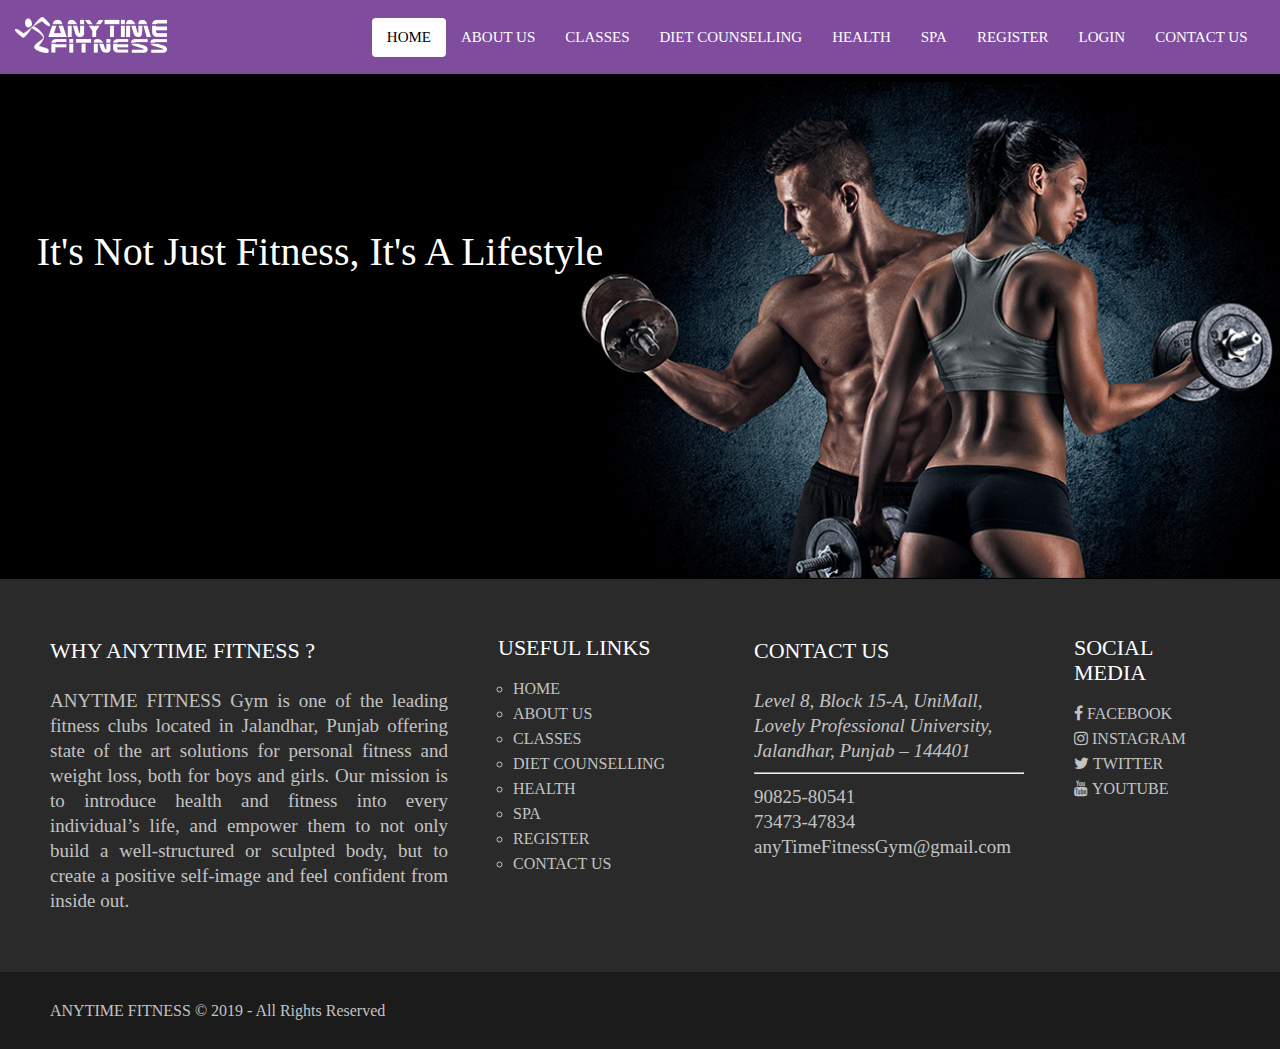
<file: index.html>
﻿<!DOCTYPE html>
<html>
<head>
	<title>AnyTime Fitness</title>
	<meta name="viewport" content="width=device-width, initial-scale=1">
	<link href="stylesheet/homepageCSS.css" rel="stylesheet">
	<link href="stylesheet/headerCSS.css" rel="stylesheet">
	<link href="stylesheet/footerCSS.css" rel="stylesheet">
	<link rel="stylesheet" href="https://cdnjs.cloudflare.com/ajax/libs/font-awesome/4.7.0/css/font-awesome.min.css">
</head>
<body>
	
	<div class="header">
		<div class="logo">
			<a href="index.html">
				<img src="images/logo.png" alt="Anytime Fitness home" title="Anytime Fitness" width="152px" >
			</a>
		</div>
	
		<div class="navigation-menu">
			<a href="index.html" class="active">Home</a>
			<a href="aboutUs.html">About Us</a>
			<a href="classes.html">Classes</a>
			<a href="dietCounselling.html">Diet Counselling</a>
			<a href="healthAndFitness.html">Health</a>
			<a href="spa.html">SPA</a>
			<a href="register.html">Register</a>
                        <a href="login.html">login</a>
			<a href="contactUs.html">Contact Us</a>
		</div>
	</div>
	
	<div class="main">
		<div class="imageContainer" >
			<img src="images/background1.jpg" alt="Background 1" title="Background 1">
			<div class="center">It's Not Just Fitness, It's A Lifestyle</div>
		</div>

		<div class="ourServices">
		
		</div>
		
		<div class="review">
		
		</div>
	</div>
	
	<div class="footer">
		<div class="upper">
			<div class="column whyUs">
				<p>
					<div class="footerHeader">WHY ANYTIME FITNESS ?</div><br>
					ANYTIME FITNESS Gym is one of the leading fitness clubs located in Jalandhar, Punjab offering state of the art solutions for personal 
					fitness and weight loss, both for boys and girls. Our mission is to introduce health and fitness into every individual’s life, and empower 
					them to not only build a well-structured or sculpted body, but to create a positive self-image and feel confident from inside out.
				</p>
			</div>
		
			<div class="column usefulLinks">
				<p>
					<div class="footerHeader">Useful Links</div>
					<ul>
						<li><a href="index.html" class="active">Home</a></li>
						<li><a href="aboutUs.html">About Us</a></li>
						<li><a href="classes.html">Classes</a></li>
						<li><a href="dietCounselling.html">Diet Counselling</a></li>
						<li><a href="healthAndFitness.html">Health</a></li>
						<li><a href="spa.html">SPA</a></li>
						<li><a href="register.html">Register</a></li>
						<li><a href="contactUs.html">Contact Us</a></li>
					</ul>
				</p>
			</div>
		
			<div class="column contact">
				<p>
					<div class="footerHeader">CONTACT US</div><br>
					<address>Level 8, Block 15-A, UniMall,<br>
					Lovely Professional University,<br>
					Jalandhar, Punjab – 144401</address>
					<hr>
					90825-80541<br>
					73473-47834<br>
					anyTimeFitnessGym@gmail.com<br>
				</p>
			</div>
			
			<div class="column socialMedia">
				<p>
					<div class="footerHeader">Social Media</div>
					<ul>
						<li><a href="https://www.facebook.com" class="fa fa-facebook">&nbsp;Facebook  </a></li>
						<li><a href="https://www.instagram.com" class="fa fa-instagram">    Instagram</a></li>
						<li><a href="https://www.twitter.com" class="fa fa-twitter">    Twitter</a></li>
						<li><a href="https://www.youtube.com" class="fa fa-youtube">    Youtube</a></li>
					</ul>
				</p>
			</div>
		</div>
		
		<div class="lower">
			<div class="copyright">
				<p>ANYTIME FITNESS © 2019 - All Rights Reserved</p>
			</div>
		</div>
	</div>
	
</body>
</html>
</file>
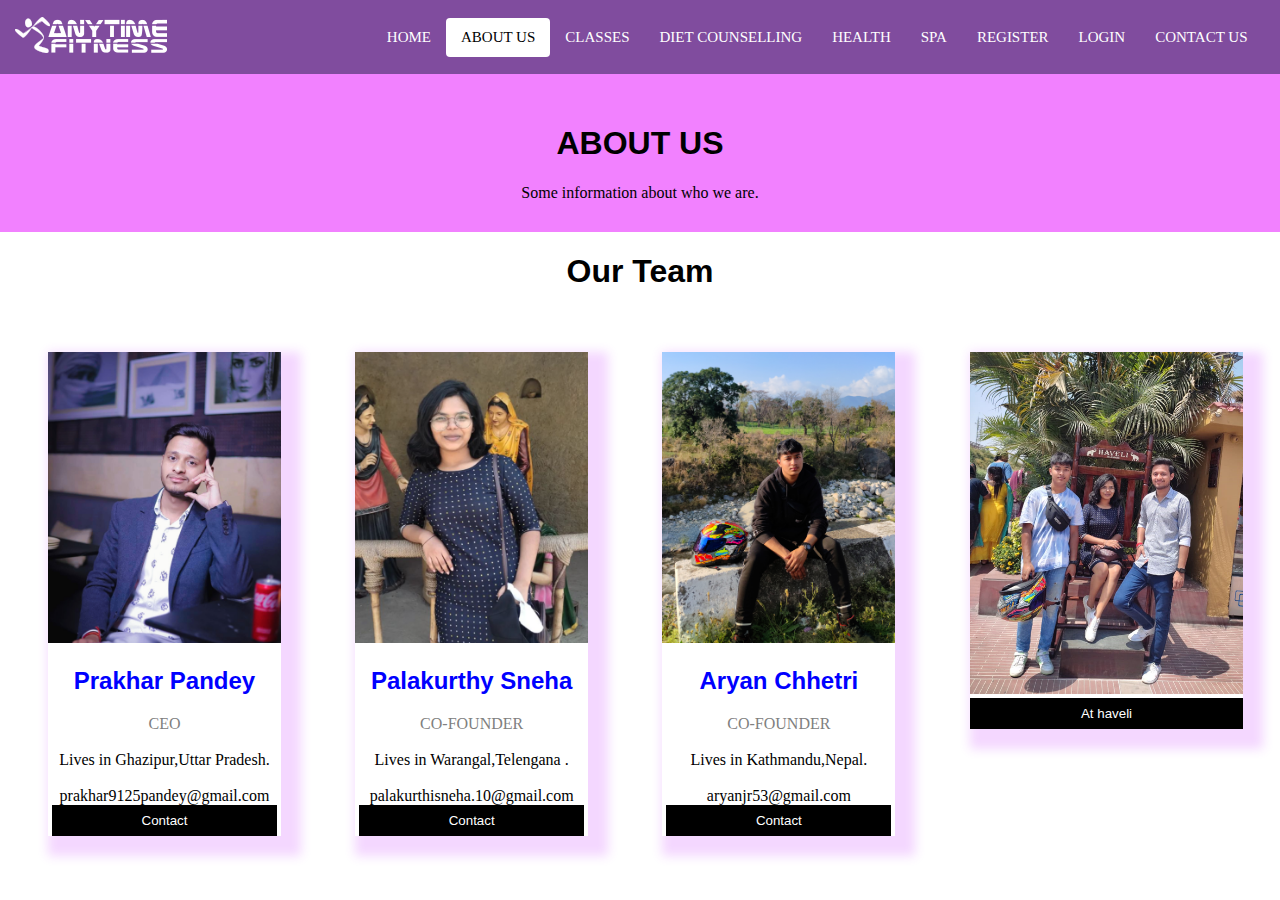
<file: aboutUs.html>
﻿<!DOCTYPE html>
<html>
<head>
 
<title>AnyTime Fitness</title>
<meta name="viewport" content="width=device-width, initial-scale=1">
  <link href="stylesheet/classesCSS.css" rel="stylesheet">
  <link href="stylesheet/headerCSS.css" rel="stylesheet">
  <link href="stylesheet/footerCSS.css" rel="stylesheet">
  <link href="stylesheet/class.css" rel="stylesheet">
  <link rel="stylesheet" href="https://cdnjs.cloudflare.com/ajax/libs/font-awesome/4.7.0/css/font-awesome.min.css">
  </head>
  <body>
    
    <div class="header">
      <div class="logo">
        <a href="index.html">
          <img src="images/logo.png" alt="Anytime Fitness home" title="Anytime Fitness" width="152px" >
        </a>
      </div>
    
      <div class="navigation-menu">
        <a href="index.html">Home</a>
        <a href="aboutUs.html" class="active">About Us</a>
        <a href="classes.html">Classes</a>
        <a href="dietCounselling.html">Diet Counselling</a>
        <a href="healthAndFitness.html">Health</a>
        <a href="spa.html">SPA</a>
        <a href="register.html">Register</a>
                           <a href="login.html">login</a>
  
        <a href="contactUs.html">Contact Us</a>
      </div>
    </div>
<style>
body {
  font-family: Arial, Helvetica, sans-serif;
  margin: 0;
}

html {
  box-sizing: border-box;
}

*, *:before, *:after {
  box-sizing: inherit;
}

.column {
  float: left;
  width: 24%;
  margin-bottom: 16px;
  margin-right: 0px;
  padding: 0 8px;
}

.column1 {
  float: left;
  width: 28%;
  margin-bottom: 16px;
  padding: 0 8px;

}
.card {
  width: 80%;
  box-shadow: 10px 10px 10px 10px rgba(198, 53, 255, 0.2);
  margin: 40px;
  text-align: center;
}

.about-section {
  padding: 30px;
  text-align: center;
  background-color: #f281ff;
  color: rgb(0, 0, 0);
  font-family:-apple-system, BlinkMacSystemFont, 'Segoe UI', Roboto, Oxygen, Ubuntu, Cantarell, 'Open Sans', 'Helvetica Neue', sans-serif;
  animation-name: gg;
  animation-duration: 5s;
  animation-iteration-count: infinite;
}

@keyframes gg {
  from{background-color:rgb(195, 98, 241);}
  to {background-color: rgb(186, 246, 65);}
}

.container {

  padding: 0 4px;

}

.container::after, .row::after {
  content: "";
  clear: both;
  display: table;
}

.title {
  color: grey;
}

.button {
  border: none;
  outline: 0;
  display: inline-block;
  padding: 8px;
  color: white;
  background-color: #000;
  text-align: center;
  cursor: pointer;
  width: 100%;
}

.button:hover {
  background-color: #555;
}

@media screen and (max-width: 650px) {
  .column {
    width: 100%;
    display: block;
  }
}

.content {
  position: absolute;
  bottom: 0;
  background: rgb(0, 0, 0); 
  background: rgba(0, 0, 0, 0.5);
  color: #f1f1f1;
  width: 25.6%;
  padding: 0 8px;

}
</style>
</head>
<body>

<div class="about-section">
  <h1>ABOUT US</h1>
  <p>Some information about who we are.</p>

  
</div>

<h1 style="text-align:center">Our Team</h1>

<div class="row">
  <div class="column">
    <div class="card">
      <img src="images\prakhar.png" alt="Prakhar" style="width: 100%">
      <div class="container">
        <h2>Prakhar Pandey</h2>
        <p class="title">CEO</p><br><br>
        <p>Lives in Ghazipur,Uttar Pradesh.</p><br><br>
        <p>prakhar9125pandey@gmail.com</p>
        <p><button class="button">Contact</button></p>
      </div>
    </div>
  </div>

  <div class="column">
    <div class="card">
      <img src="images\sneha.png" alt="Sneha" style="width: 100%">
      <div class="container">
        <h2>Palakurthy Sneha</h2>
        <p class="title">CO-FOUNDER</p><br><br>
        <p>Lives in Warangal,Telengana .</p><br><br>
        <p>palakurthisneha.10@gmail.com</p>
        <p><button class="button">Contact</button></p>
      </div>
    </div>
  </div>
  
  <div class="column">
    <div class="card">
      <img src="images\aryan.png" alt="Aryan" style="width:100%">
      <div class="container">
        <h2>Aryan Chhetri</h2>
        <p class="title">CO-FOUNDER</p><br><br>
        <p>Lives in Kathmandu,Nepal.</p><br><br>
        <p>aryanjr53@gmail.com</p>
        <p><button class="button">Contact</button></p>
      </div>
    </div>
  </div>


<div class="column1">
  <div class="card">
    <img src="images\gg.png" alt="haveli" style="width:100%">
    <p><button class="button">At haveli</button></p>
    </div>
    
  </div>
</div>
</div>
</div>

</body>
</html>
</file>
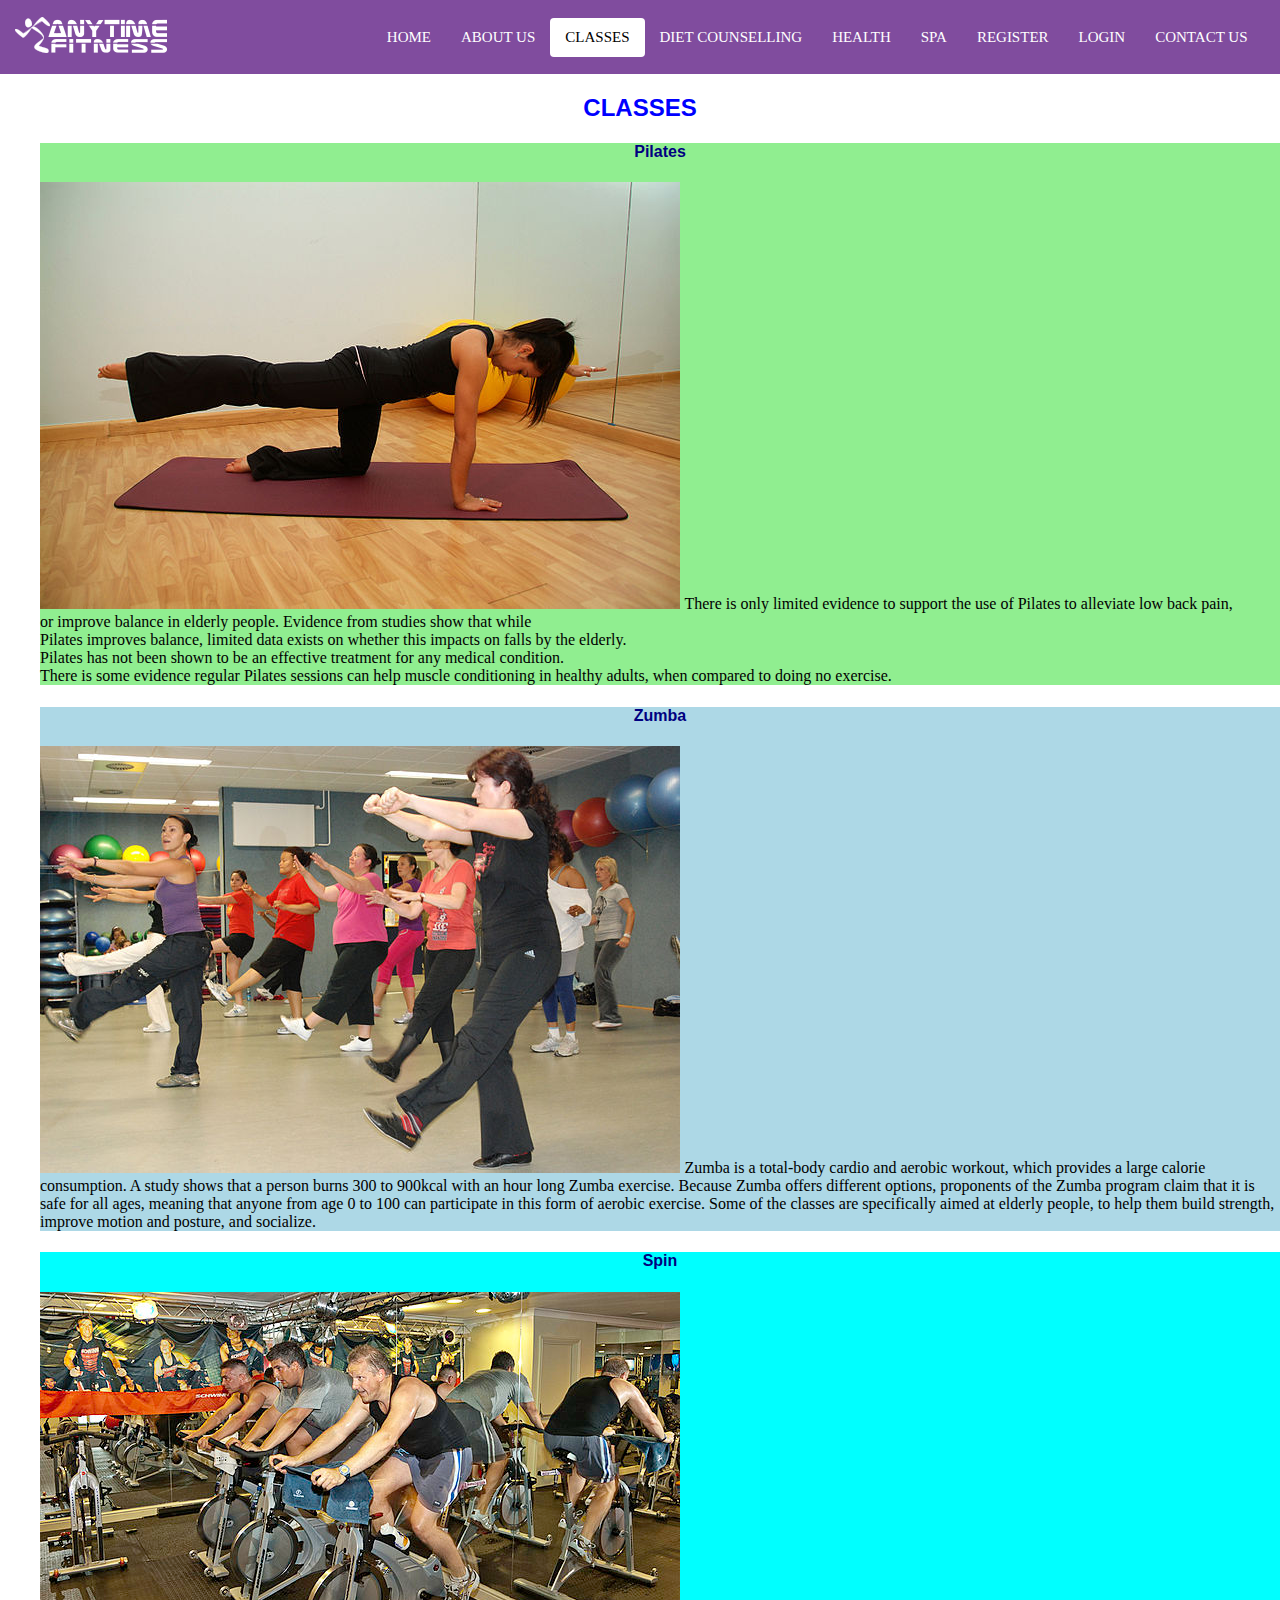
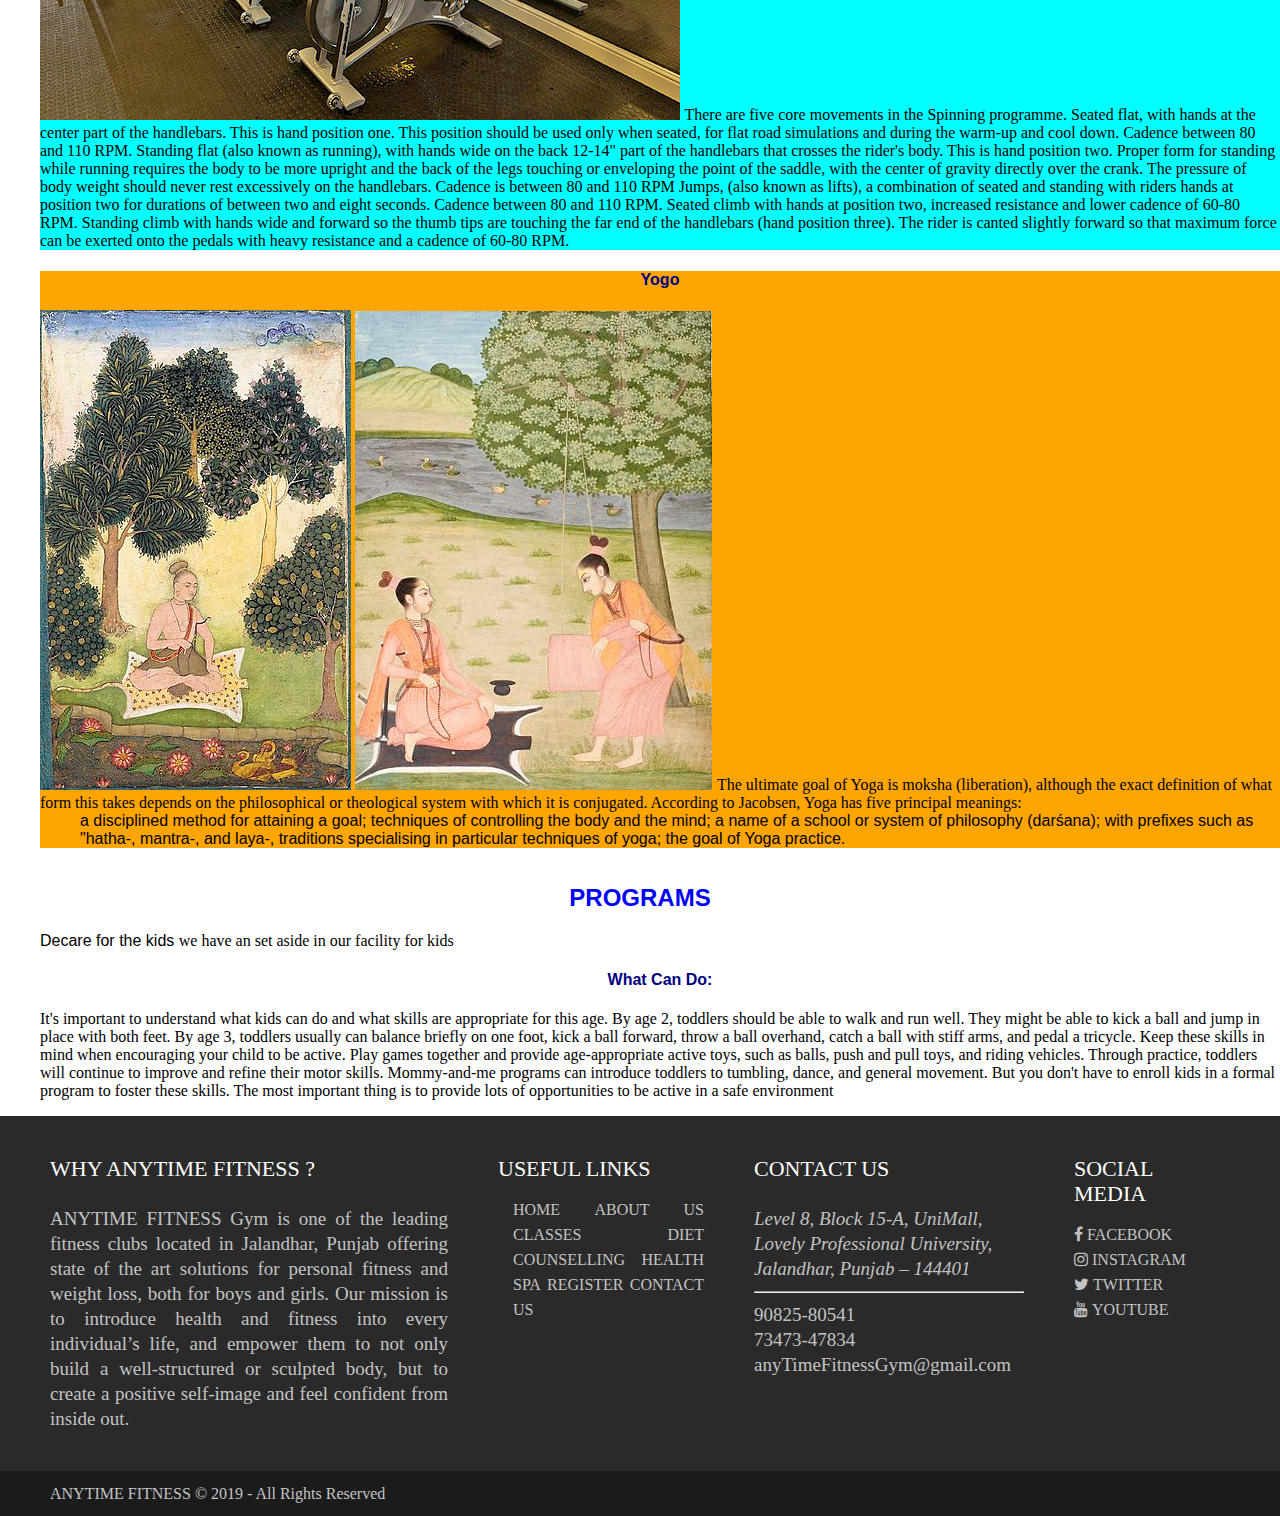
<file: classes.html>
﻿<!DOCTYPE html>
<html>
<head>
	<title>AnyTime Fitness</title>
	<meta name="viewport" content="width=device-width, initial-scale=1">
	<link href="stylesheet/classesCSS.css" rel="stylesheet">
	<link href="stylesheet/headerCSS.css" rel="stylesheet">
	<link href="stylesheet/footerCSS.css" rel="stylesheet">
<link href="stylesheet/class.css" rel="stylesheet">
	<link rel="stylesheet" href="https://cdnjs.cloudflare.com/ajax/libs/font-awesome/4.7.0/css/font-awesome.min.css">
</head>
<body>
	
	<div class="header">
		<div class="logo">
			<a href="index.html">
				<img src="images/logo.png" alt="Anytime Fitness home" title="Anytime Fitness" width="152px" >
			</a>
		</div>
	
		<div class="navigation-menu">
			<a href="index.html">Home</a>
			<a href="aboutUs.html">About Us</a>
			<a href="classes.html" class="active" >Classes</a>
			<a href="dietCounselling.html">Diet Counselling</a>
			<a href="healthAndFitness.html">Health</a>
			<a href="spa.html">SPA</a>
			<a href="register.html">Register</a>
                         <a href="login.html">login</a>

			<a href="contactUs.html">Contact Us</a>
		</div>
	</div>
	
	<div class="main">
	<article class="box">
<h2>CLASSES</h2>
<p></p>
<ul>
<div class="pilates">
<h4><li>Pilates</li></h4>
<img src="images/pilates.jpg">
<p>
There is only limited evidence to support the use of Pilates to alleviate low back pain,<br/>
or improve balance in elderly people. Evidence from studies show that while <br/>
Pilates improves balance, limited data exists on whether this impacts on falls by the elderly.<br/>
Pilates has not been shown to be an effective treatment for any medical condition.<br/>
There is some evidence regular Pilates sessions can help muscle conditioning in healthy adults, when compared to doing no exercise.<br/>
</p>
</div>
<div class="zumba">
<h4><li>Zumba</li></h4>
<img src="images/zumba.jpg">
<p>
Zumba is a total-body cardio and aerobic workout, which provides a large calorie consumption.
A study shows that a person burns 300 to 900kcal with an hour long Zumba exercise.
Because Zumba offers different options, proponents of the Zumba program claim that it is safe for all ages,
meaning that anyone from age 0 to 100 can participate in this form of aerobic exercise.
Some of the classes are specifically aimed at elderly people, to help them build strength, improve motion and posture, and socialize.
</p>
</div>
<div class="spin">
<h4><li>Spin</li></h4>
<img src="images/spin.jpg">
<p>
There are five core movements in the Spinning programme.

Seated flat, with hands at the center part of the handlebars. This is hand position one. This position should be used only when seated,
for flat road simulations and during the warm-up and cool down. Cadence between 80 and 110 RPM.
Standing flat (also known as running), with hands wide on the back 12-14" part of the handlebars that crosses the rider's body.
This is hand position two. Proper form for standing while running requires the body to be more upright and the back of the legs touching or enveloping the point of the saddle,
with the center of gravity directly over the crank. The pressure of body weight should never rest excessively on the handlebars. Cadence is between 80 and 110 RPM
Jumps, (also known as lifts), a combination of seated and standing with riders hands at position two for durations of between two and eight seconds. Cadence between 80 and 110 RPM.
Seated climb with hands at position two, increased resistance and lower cadence of 60-80 RPM.
Standing climb with hands wide and forward so the thumb tips are touching the far end of the handlebars (hand position three). 
The rider is canted slightly forward so that maximum force can be exerted onto the pedals with heavy resistance and a cadence of 60-80 RPM.
</p>
</div>
<div class="yoga">
<h4><li>Yogo</li></h4>
<img src="images/yoga.jpg">
<img src="images/yogi.jpg">
<p>
The ultimate goal of Yoga is moksha (liberation), although the exact definition of what form this takes depends on the philosophical 
or theological system with which it is conjugated.
According to Jacobsen, Yoga has five principal meanings:
</p>
<ul>
<li>a disciplined method for attaining a goal;
<li>techniques of controlling the body and the mind;
<li>a name of a school or system of philosophy (darśana);
<li>with prefixes such as "hatha-, mantra-, and laya-, traditions specialising in particular techniques of yoga;
<li>the goal of Yoga practice.
</p>
</ul>
</ul>
</article>
</div>
<div class="kid">
<article class="box">
<h2>PROGRAMS</h2>
<p>
<ul>
<li>Decare for the kids</li>
<p>we have an set aside in our facility for kids</p>
</p>

<h4>
What Can Do:
</h4>
<p>
It's important to understand what kids can do and what skills are appropriate for this age. By age 2, 
toddlers should be able to walk and run well. They might be able to kick a ball and jump in place with both feet. 
By age 3, toddlers usually can balance briefly on one foot, kick a ball forward, throw a ball overhand, catch a ball with stiff arms, and pedal a tricycle.

Keep these skills in mind when encouraging your child to be active. 
Play games together and provide age-appropriate active toys, such as balls, push and pull toys, 
and riding vehicles. Through practice, toddlers will continue to improve and refine their motor skills.

Mommy-and-me programs can introduce toddlers to tumbling, dance, and general movement. 
But you don't have to enroll kids in a formal program to foster these skills. 
The most important thing is to provide lots of opportunities to be active in a safe environment
</ul>
</p>
</article>

</div>
</div>

	
	<div class="footer">
		<div class="upper">
			<div class="column whyUs">
				<p>
					<div class="footerHeader">WHY ANYTIME FITNESS ?</div><br>
					ANYTIME FITNESS Gym is one of the leading fitness clubs located in Jalandhar, Punjab offering state of the art solutions for personal 
					fitness and weight loss, both for boys and girls. Our mission is to introduce health and fitness into every individual’s life, and empower 
					them to not only build a well-structured or sculpted body, but to create a positive self-image and feel confident from inside out.
				</p>
			</div>
		
			<div class="column usefulLinks">
				<p>
					<div class="footerHeader">Useful Links</div>
					<ul>
						<li><a href="index.html" class="active">Home</a></li>
						<li><a href="aboutUs.html">About Us</a></li>
						<li><a href="classes.html">Classes</a></li>
						<li><a href="dietCounselling.html">Diet Counselling</a></li>
						<li><a href="healthAndFitness.html">Health</a></li>
						<li><a href="spa.html">SPA</a></li>
						<li><a href="register.html">Register</a></li>
						<li><a href="contactUs.html">Contact Us</a></li>
					</ul>
				</p>
			</div>
		
			<div class="column contact">
				<p>
					<div class="footerHeader">CONTACT US</div><br>
					<address>Level 8, Block 15-A, UniMall,<br>
					Lovely Professional University,<br>
					Jalandhar, Punjab – 144401</address>
					<hr>
					90825-80541<br>
					73473-47834<br>
					anyTimeFitnessGym@gmail.com<br>
				</p>
			</div>
			
			<div class="column socialMedia">
				<p>
					<div class="footerHeader">Social Media</div>
					<ul>
						<li><a href="https://www.facebook.com" class="fa fa-facebook">&nbsp;Facebook  </a></li>
						<li><a href="https://www.instagram.com" class="fa fa-instagram">    Instagram</a></li>
						<li><a href="https://www.twitter.com" class="fa fa-twitter">    Twitter</a></li>
						<li><a href="https://www.youtube.com" class="fa fa-youtube">    Youtube</a></li>
					</ul>
				</p>
			</div>
		</div>
		
		<div class="lower">
			<div class="copyright">
				<p>ANYTIME FITNESS © 2019 - All Rights Reserved</p>
			</div>
		</div>
	</div>
	
</body>
</html>
</file>
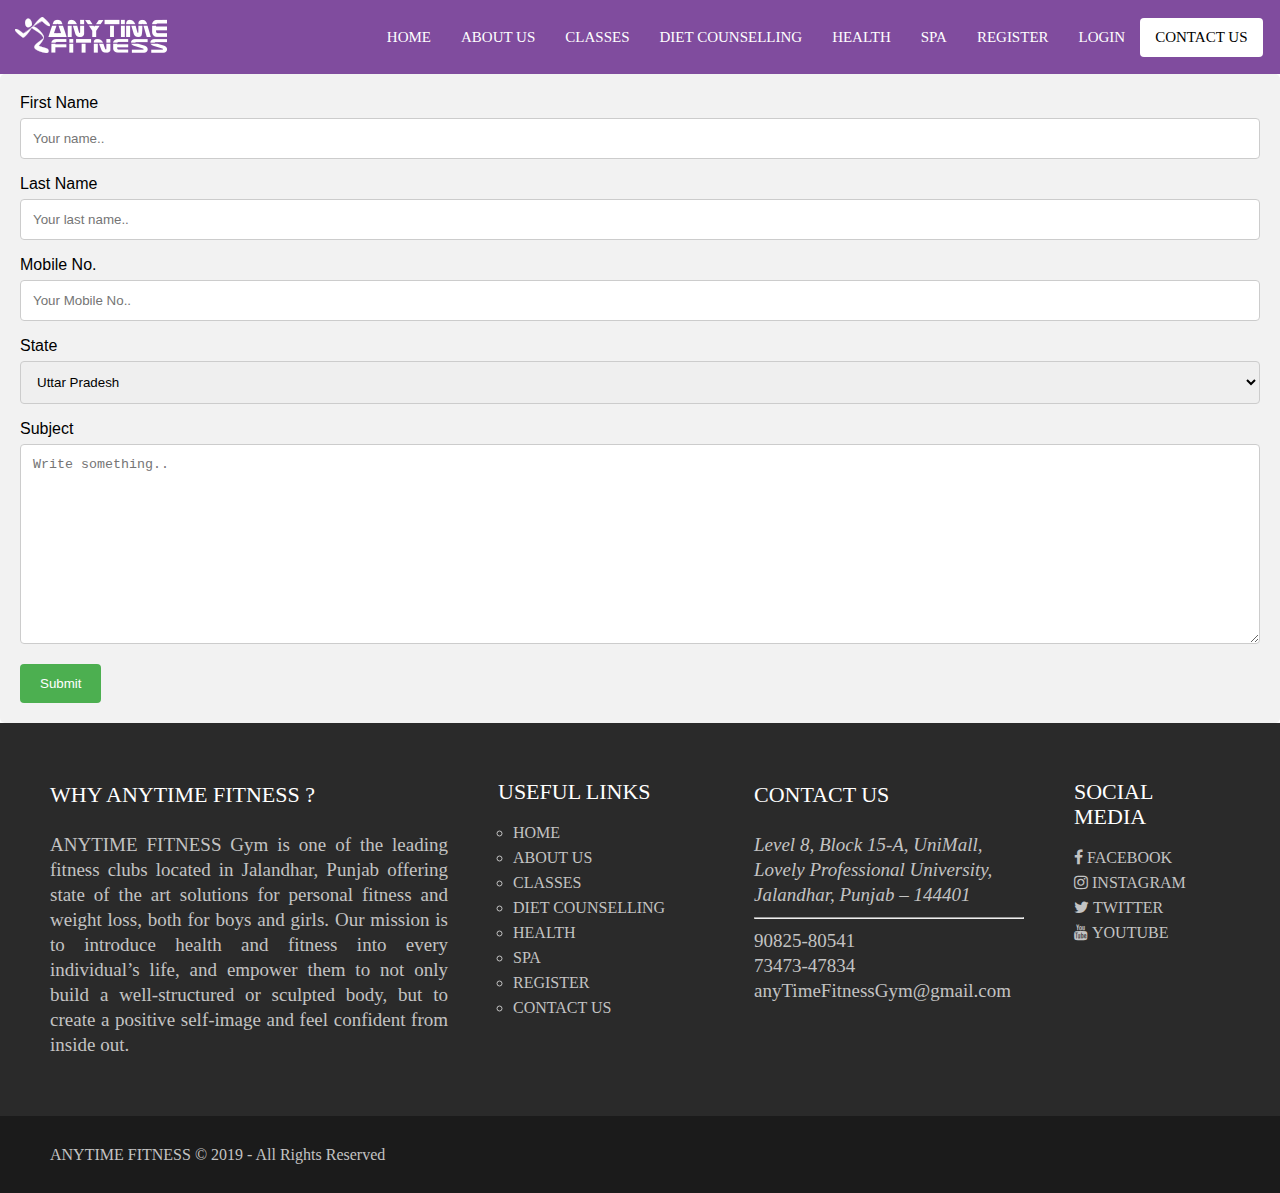
<file: contactUs.html>
﻿<!DOCTYPE html>
<html>
<head>
	<title>AnyTime Fitness</title>
	<meta name="viewport" content="width=device-width, initial-scale=1">
	<link href="stylesheet/contactUsCSS.css" rel="stylesheet">
	<link href="stylesheet/headerCSS.css" rel="stylesheet">
	<link href="stylesheet/footerCSS.css" rel="stylesheet">
<link href="stylesheet/contact.css" rel="stylesheet">
	<link rel="stylesheet" href="https://cdnjs.cloudflare.com/ajax/libs/font-awesome/4.7.0/css/font-awesome.min.css">
</head>
<body>
	
	<div class="header">
		<div class="logo">
			<a href="index.html">
				<img src="images/logo.png" alt="Anytime Fitness home" title="Anytime Fitness" width="152px" >
			</a>
		</div>
	
		<div class="navigation-menu">
			<a href="index.html">Home</a>
			<a href="aboutUs.html">About Us</a>
			<a href="classes.html">Classes</a>
			<a href="dietCounselling.html">Diet Counselling</a>
			<a href="healthAndFitness.html">Health</a>
			<a href="spa.html">SPA</a>
			<a href="register.html">Register</a>
                         <a href="login.html">login</a>

			<a href="contactUs.html" class="active">Contact Us</a>
		</div>
	</div>
	
	<div class="main">
		<div class="container">
  <form>

    <label for="fname">First Name</label>
    <input type="text" id="fname" name="firstname" placeholder="Your name..">

    <label for="lname">Last Name</label>
    <input type="text" id="lname" name="lastname" placeholder="Your last name..">
 <label for="no.">Mobile No.</label>
    <input type="text" id="no" name="no" placeholder="Your Mobile No..">

    <label for="state">State</label>
    <select id="state" name="state">
      <option value="U.P.">Uttar Pradesh</option>
 <option value="raj">Rajasthan</option>
 <option value="pun">Punjab</option>
      <option value="delhi">Delhi(+NCR)</option>
      <option value="maharastra">Maharastra</option>
    </select>

    <label for="subject">Subject</label>
    <textarea id="subject" name="subject" placeholder="Write something.." style="height:200px"></textarea>

    <input type="submit" value="Submit">

  </form>
</div>
	</div>
	
	<div class="footer">
		<div class="upper">
			<div class="column whyUs">
				<p>
					<div class="footerHeader">WHY ANYTIME FITNESS ?</div><br>
					ANYTIME FITNESS Gym is one of the leading fitness clubs located in Jalandhar, Punjab offering state of the art solutions for personal 
					fitness and weight loss, both for boys and girls. Our mission is to introduce health and fitness into every individual’s life, and empower 
					them to not only build a well-structured or sculpted body, but to create a positive self-image and feel confident from inside out.
				</p>
			</div>
		
			<div class="column usefulLinks">
				<p>
					<div class="footerHeader">Useful Links</div>
					<ul>
						<li><a href="index.html">Home</a></li>
						<li><a href="aboutUs.html">About Us</a></li>
						<li><a href="classes.html">Classes</a></li>
						<li><a href="dietCounselling.html">Diet Counselling</a></li>
						<li><a href="healthAndFitness.html">Health</a></li>
						<li><a href="spa.html">SPA</a></li>
						<li><a href="register.html">Register</a></li>
						<li><a href="contactUs.html">Contact Us</a></li>
					</ul>
				</p>
			</div>
		
			<div class="column contact">
				<p>
					<div class="footerHeader">CONTACT US</div><br>
					<address>Level 8, Block 15-A, UniMall,<br>
					Lovely Professional University,<br>
					Jalandhar, Punjab – 144401</address>
					<hr>
					90825-80541<br>
					73473-47834<br>
					anyTimeFitnessGym@gmail.com<br>
				</p>
			</div>
			
			<div class="column socialMedia">
				<p>
					<div class="footerHeader">Social Media</div>
					<ul>
						<li><a href="https://www.facebook.com" class="fa fa-facebook">&nbsp;Facebook  </a></li>
						<li><a href="https://www.instagram.com" class="fa fa-instagram">    Instagram</a></li>
						<li><a href="https://www.twitter.com" class="fa fa-twitter">    Twitter</a></li>
						<li><a href="https://www.youtube.com" class="fa fa-youtube">    Youtube</a></li>
					</ul>
				</p>
			</div>
		</div>
		
		<div class="lower">
			<div class="copyright">
				<p>ANYTIME FITNESS © 2019 - All Rights Reserved</p>
			</div>
		</div>
	</div>
	
</body>
</html>
</file>
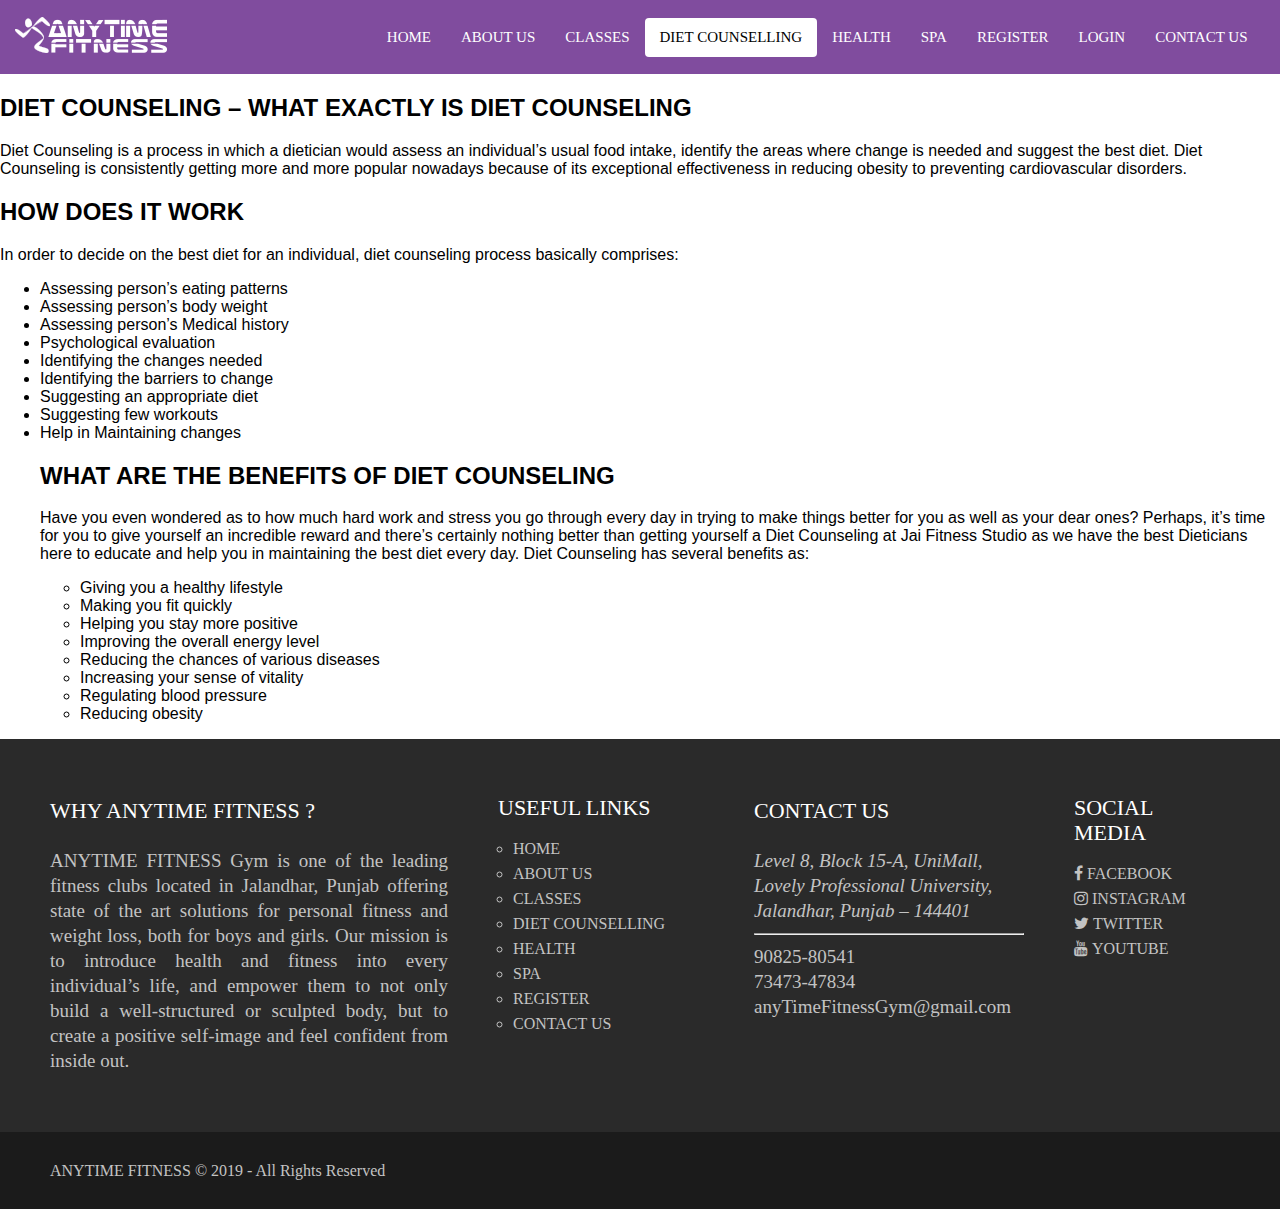
<file: dietCounselling.html>
﻿<!DOCTYPE html>
<html>
<head>
	<title>AnyTime Fitness</title>
	<meta name="viewport" content="width=device-width, initial-scale=1">
	<link href="stylesheet/dietCounsellingCSS.css" rel="stylesheet">
	<link href="stylesheet/headerCSS.css" rel="stylesheet">
	<link href="stylesheet/footerCSS.css" rel="stylesheet">
	<link rel="stylesheet" href="https://cdnjs.cloudflare.com/ajax/libs/font-awesome/4.7.0/css/font-awesome.min.css">
</head>
<body>
	
	<div class="header">
		<div class="logo">
			<a href="index.html">
				<img src="images/logo.png" alt="Anytime Fitness home" title="Anytime Fitness" width="152px" >
			</a>
		</div>
	
		<div class="navigation-menu">
			<a href="index.html">Home</a>
			<a href="aboutUs.html">About Us</a>
			<a href="classes.html">Classes</a>
			<a href="dietCounselling.html" class="active">Diet Counselling</a>
			<a href="healthAndFitness.html">Health</a>
			<a href="spa.html">SPA</a>
			<a href="register.html">Register</a>
                         <a href="login.html">login</a>

			<a href="contactUs.html">Contact Us</a>
		</div>
	</div>
	
	<div class="main">
		
<h2>DIET COUNSELING – WHAT EXACTLY IS DIET COUNSELING</h2>
Diet Counseling is a process in which a dietician would assess an individual’s usual food intake, identify the areas where change is needed and suggest the best diet. Diet Counseling is consistently getting more and more popular nowadays because of its exceptional effectiveness in reducing obesity to preventing cardiovascular disorders.

<h2>HOW DOES IT WORK</h2>
<p>
In order to decide on the best diet for an individual, diet counseling process basically comprises:
</p>
<ul>
<li>Assessing person’s eating patterns</li>
<li>Assessing person’s body weight</li>
<li>Assessing person’s Medical history</li>
<li>Psychological evaluation</li>
<li>Identifying the changes needed</li>
<li>Identifying the barriers to change</li>
<li>Suggesting an appropriate diet</li>
<li>Suggesting few workouts</li>
<li>Help in Maintaining changes</li>
<h2>WHAT ARE THE BENEFITS OF DIET COUNSELING</h2>
<p>Have you even wondered as to how much hard work and stress you go through every day in trying to make things better for you as well as your dear ones? 
Perhaps, it’s time for you to give yourself an incredible reward and there’s certainly nothing better than getting yourself a 
Diet Counseling at Jai Fitness Studio as we have the best Dieticians here to educate and help you in maintaining the best diet every day. Diet Counseling has several benefits as:
</p>
<ul>
<li>Giving you a healthy lifestyle</li>
<li>Making you fit quickly</li>
<li>Helping you stay more positive</li>
<li>Improving the overall energy level</li>
<li>Reducing the chances of various diseases</li>
<li>Increasing your sense of vitality</li>
<li>Regulating blood pressure</li>
<li>Reducing obesity</li>
</ul>
	</div>
	
	<div class="footer">
		<div class="upper">
			<div class="column whyUs">
				<p>
					<div class="footerHeader">WHY ANYTIME FITNESS ?</div><br>
					ANYTIME FITNESS Gym is one of the leading fitness clubs located in Jalandhar, Punjab offering state of the art solutions for personal 
					fitness and weight loss, both for boys and girls. Our mission is to introduce health and fitness into every individual’s life, and empower 
					them to not only build a well-structured or sculpted body, but to create a positive self-image and feel confident from inside out.
				</p>
			</div>
		
			<div class="column usefulLinks">
				<p>
					<div class="footerHeader">Useful Links</div>
					<ul>
						<li><a href="index.html">Home</a></li>
						<li><a href="aboutUs.html">About Us</a></li>
						<li><a href="classes.html">Classes</a></li>
						<li><a href="dietCounselling.html">Diet Counselling</a></li>
						<li><a href="healthAndFitness.html">Health</a></li>
						<li><a href="spa.html">SPA</a></li>
						<li><a href="register.html">Register</a></li>
						<li><a href="contactUs.html">Contact Us</a></li>
					</ul>
				</p>
			</div>
		
			<div class="column contact">
				<p>
					<div class="footerHeader">CONTACT US</div><br>
					<address>Level 8, Block 15-A, UniMall,<br>
					Lovely Professional University,<br>
					Jalandhar, Punjab – 144401</address>
					<hr>
					90825-80541<br>
					73473-47834<br>
					anyTimeFitnessGym@gmail.com<br>
				</p>
			</div>
			
			<div class="column socialMedia">
				<p>
					<div class="footerHeader">Social Media</div>
					<ul>
						<li><a href="https://www.facebook.com" class="fa fa-facebook">&nbsp;Facebook  </a></li>
						<li><a href="https://www.instagram.com" class="fa fa-instagram">    Instagram</a></li>
						<li><a href="https://www.twitter.com" class="fa fa-twitter">    Twitter</a></li>
						<li><a href="https://www.youtube.com" class="fa fa-youtube">    Youtube</a></li>
					</ul>
				</p>
			</div>
		</div>
		
		<div class="lower">
			<div class="copyright">
				<p>ANYTIME FITNESS © 2019 - All Rights Reserved</p>
			</div>
		</div>
	</div>
	
</body>
</html>
</file>
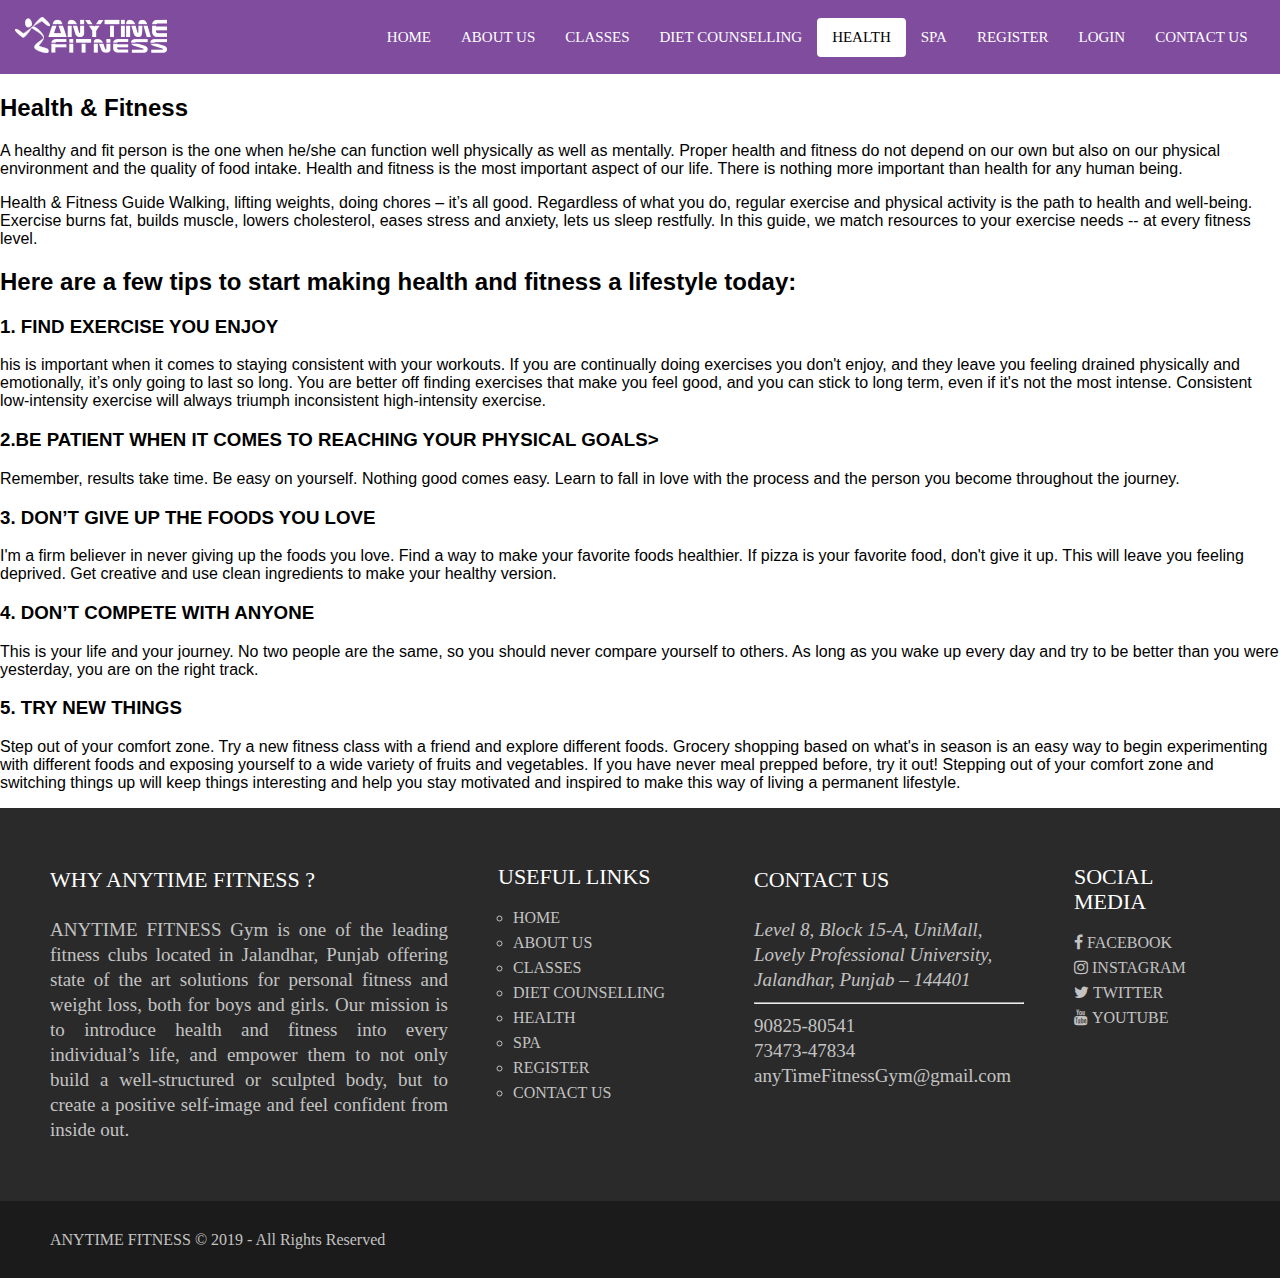
<file: healthAndFitness.html>
﻿<!DOCTYPE html>
<html>
<head>
	<title>AnyTime Fitness</title>
	<meta name="viewport" content="width=device-width, initial-scale=1">
	<link href="stylesheet/healthAndFitnessCSS.css" rel="stylesheet">
	<link href="stylesheet/headerCSS.css" rel="stylesheet">
	<link href="stylesheet/footerCSS.css" rel="stylesheet">
	<link rel="stylesheet" href="https://cdnjs.cloudflare.com/ajax/libs/font-awesome/4.7.0/css/font-awesome.min.css">
</head>
<body>
	
	<div class="header">
		<div class="logo">
			<a href="index.html">
				<img src="images/logo.png" alt="Anytime Fitness home" title="Anytime Fitness" width="152px" >
			</a>
		</div>
	
		<div class="navigation-menu">
			<a href="index.html">Home</a>
			<a href="aboutUs.html">About Us</a>
			<a href="classes.html">Classes</a>
			<a href="dietCounselling.html">Diet Counselling</a>
			<a href="healthAndFitness.html" class="active">Health</a>
			<a href="spa.html">SPA</a>
			<a href="register.html">Register</a>
                         <a href="login.html">login</a>

			<a href="contactUs.html">Contact Us</a>
		</div>
	</div>
	
	<div class="main">
		<h2>Health & Fitness</h2>
		<p>A healthy and fit person is the one when he/she can function well physically as well as mentally. Proper health and fitness do not depend on our own but also on our physical environment and the quality of food intake. 
			Health and fitness is the most important aspect of our life. There is nothing more important than health for any human being.</p>

		<p>Health & Fitness Guide
			Walking, lifting weights, doing chores – it’s all good.
			Regardless of what you do, regular exercise and physical activity is the path to health and well-being. 
			Exercise burns fat, builds muscle, lowers cholesterol, eases stress and anxiety, lets us sleep restfully. In this guide, we match resources to your exercise needs -- at every fitness level.</p>
		
			 <h2>Here are a few tips to start making health and
				fitness a lifestyle today:</h2>
			<h3>1. FIND EXERCISE YOU ENJOY</h3>
			<p>his is important when it comes to staying consistent with your workouts.
				If you are continually doing exercises you don't enjoy,
				 and they leave you feeling drained physically and emotionally, it’s only going to last so long. 
				 You are better off finding exercises that make you feel good, and you can stick to long term, even if it's not the most intense. Consistent low-intensity exercise will always triumph inconsistent high-intensity exercise. </p>
	
			
			<h3>2.BE PATIENT WHEN IT COMES TO REACHING YOUR PHYSICAL GOALS></h3>
			<p>Remember, results take time. Be easy on yourself.
				Nothing good comes easy. Learn to fall in love with the process and the person
				you become throughout the journey.</p>
			<h3>3. DON’T GIVE UP THE FOODS YOU LOVE</h3>
			<p>I'm a firm believer in never giving up the foods
				you love. Find a way to make your favorite foods healthier. If pizza is your
				favorite food, don't give it up. This will leave you feeling deprived. Get
				creative and use clean ingredients to make your healthy version.</p>
			<h3>4. DON’T COMPETE WITH ANYONE</h3>
			<p>This is your life and your journey. No two people
				are the same, so you should never compare yourself to others. As long as you
				wake up every day and try to be better than you were yesterday, you are on the
				right track.</p>
			<h3>5. TRY NEW THINGS</h3>
			<p>Step out of your comfort zone. Try a new fitness class with a friend and explore different foods.
				Grocery shopping based on what's in season is an easy way to begin experimenting with different foods and exposing yourself to a wide variety of fruits and vegetables. If you have never meal prepped before, try it out! Stepping out of your comfort zone and switching things up will keep things interesting and help you stay motivated and inspired to make this way of living a permanent lifestyle.</p>

			
	</div>
	
	<div class="footer">
		<div class="upper">
			<div class="column whyUs">
				<p>
					<div class="footerHeader">WHY ANYTIME FITNESS ?</div><br>
					ANYTIME FITNESS Gym is one of the leading fitness clubs located in Jalandhar, Punjab offering state of the art solutions for personal 
					fitness and weight loss, both for boys and girls. Our mission is to introduce health and fitness into every individual’s life, and empower 
					them to not only build a well-structured or sculpted body, but to create a positive self-image and feel confident from inside out.
				</p>
			</div>
		
			<div class="column usefulLinks">
				<p>
					<div class="footerHeader">Useful Links</div>
					<ul>
						<li><a href="index.html">Home</a></li>
						<li><a href="aboutUs.html">About Us</a></li>
						<li><a href="classes.html">Classes</a></li>
						<li><a href="dietCounselling.html">Diet Counselling</a></li>
						<li><a href="healthAndFitness.html">Health</a></li>
						<li><a href="spa.html">SPA</a></li>
						<li><a href="register.html">Register</a></li>
						<li><a href="contactUs.html">Contact Us</a></li>
					</ul>
				</p>
			</div>
		
			<div class="column contact">
				<p>
					<div class="footerHeader">CONTACT US</div><br>
					<address>Level 8, Block 15-A, UniMall,<br>
					Lovely Professional University,<br>
					Jalandhar, Punjab – 144401</address>
					<hr>
					90825-80541<br>
					73473-47834<br>
					anyTimeFitnessGym@gmail.com<br>
				</p>
			</div>
			
			<div class="column socialMedia">
				<p>
					<div class="footerHeader">Social Media</div>
					<ul>
						<li><a href="https://www.facebook.com" class="fa fa-facebook">&nbsp;Facebook  </a></li>
						<li><a href="https://www.instagram.com" class="fa fa-instagram">    Instagram</a></li>
						<li><a href="https://www.twitter.com" class="fa fa-twitter">    Twitter</a></li>
						<li><a href="https://www.youtube.com" class="fa fa-youtube">    Youtube</a></li>
					</ul>
				</p>
			</div>
		</div>
		
		<div class="lower">
			<div class="copyright">
				<p>ANYTIME FITNESS © 2019 - All Rights Reserved</p>
			</div>
		</div>
	</div>
	
</body>
</html>
</file>
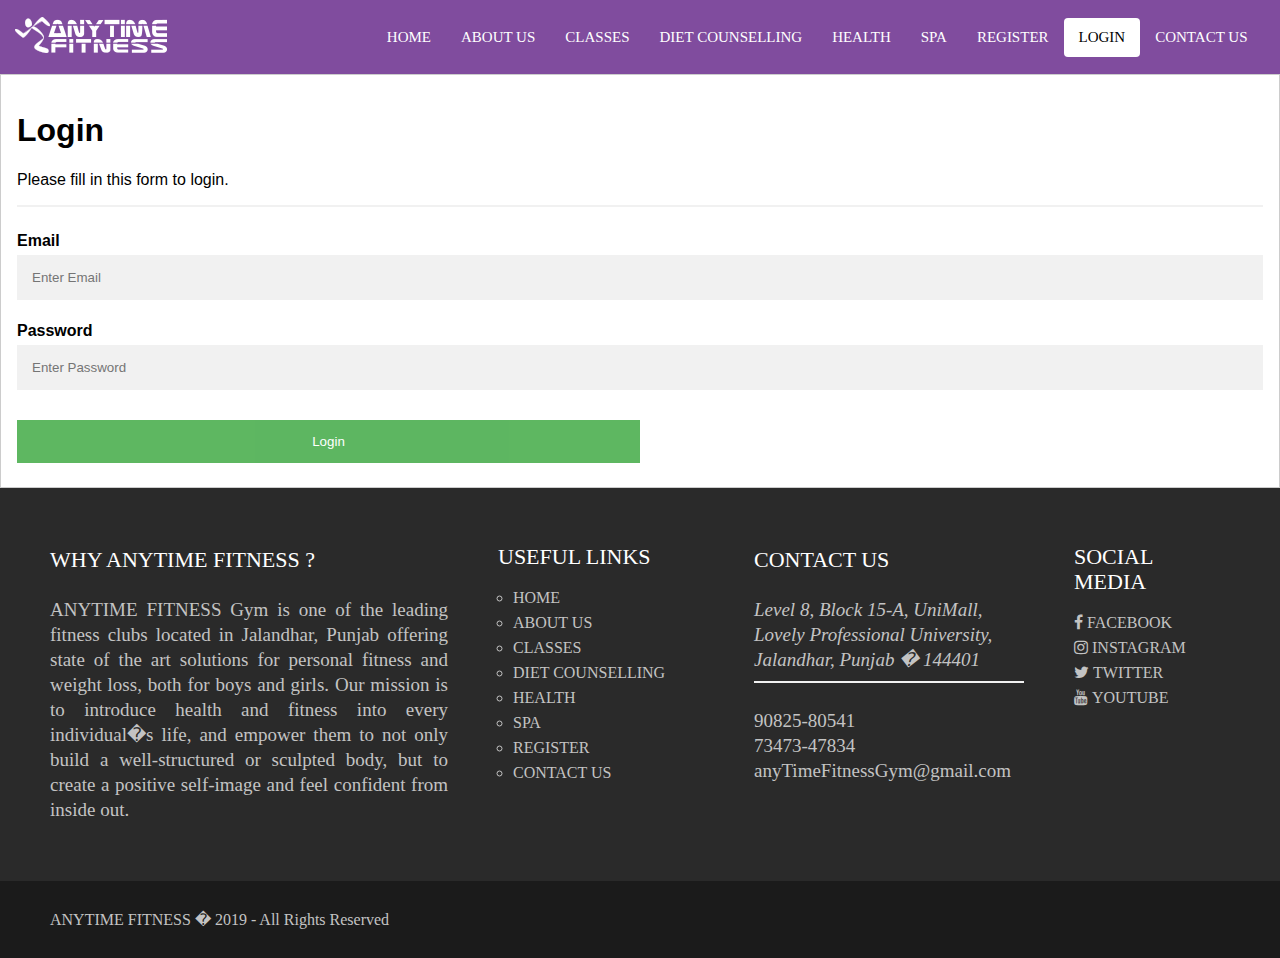
<file: login.html>
<!DOCTYPE html>
<html>
<head>
	<title>AnyTime Fitness</title>
	<meta name="viewport" content="width=device-width, initial-scale=1">
	<link href="stylesheet/registerCSS.css" rel="stylesheet">
	<link href="stylesheet/headerCSS.css" rel="stylesheet">
	<link href="stylesheet/footerCSS.css" rel="stylesheet">
<link href="stylesheet/page.css" rel="stylesheet">
	<link rel="stylesheet" href="https://cdnjs.cloudflare.com/ajax/libs/font-awesome/4.7.0/css/font-awesome.min.css">
</head>
<body>
	
	<div class="header">
		<div class="logo">
			<a href="index.html">
				<img src="images/logo.png" alt="Anytime Fitness home" title="Anytime Fitness" width="152px" >
			</a>
		</div>
	
		<div class="navigation-menu">
			<a href="index.html">Home</a>
			<a href="aboutUs.html">About Us</a>
			<a href="classes.html">Classes</a>
			<a href="dietCounselling.html">Diet Counselling</a>
			<a href="healthAndFitness.html">Health</a>
			<a href="spa.html">SPA</a>
			<a href="register.html" >Register</a>
                         <a href="login.html " class="active">login</a>

			<a href="contactUs.html">Contact Us</a>
		</div>
	</div>
	
	<div class="main">
<form style="border:1px solid #ccc">
  <div class="container">
    <h1>Login</h1>
    <p>Please fill in this form to login.</p>
    <hr>

    <label for="email"><b>Email</b></label>
    <input type="text" placeholder="Enter Email" name="email" required>

    <label for="psw"><b>Password</b></label>
    <input type="password" placeholder="Enter Password" name="psw" required>
    <div class="clearfix">
      <button type="login" class="signupbtn">Login</button>
    </div>
  </div>
</form>

	</div>
	
	<div class="footer">
		<div class="upper">
			<div class="column whyUs">
				<p>
					<div class="footerHeader">WHY ANYTIME FITNESS ?</div><br>
					ANYTIME FITNESS Gym is one of the leading fitness clubs located in Jalandhar, Punjab offering state of the art solutions for personal 
					fitness and weight loss, both for boys and girls. Our mission is to introduce health and fitness into every individual�s life, and empower 
					them to not only build a well-structured or sculpted body, but to create a positive self-image and feel confident from inside out.
				</p>
			</div>
		
			<div class="column usefulLinks">
				<p>
					<div class="footerHeader">Useful Links</div>
					<ul>
						<li><a href="index.html">Home</a></li>
						<li><a href="aboutUs.html">About Us</a></li>
						<li><a href="classes.html">Classes</a></li>
						<li><a href="dietCounselling.html">Diet Counselling</a></li>
						<li><a href="healthAndFitness.html">Health</a></li>
						<li><a href="spa.html">SPA</a></li>
						<li><a href="register.html">Register</a></li>
						<li><a href="contactUs.html">Contact Us</a></li>
					</ul>
				</p>
			</div>
		
			<div class="column contact">
				<p>
					<div class="footerHeader">CONTACT US</div><br>
					<address>Level 8, Block 15-A, UniMall,<br>
					Lovely Professional University,<br>
					Jalandhar, Punjab � 144401</address>
					<hr>
					90825-80541<br>
					73473-47834<br>
					anyTimeFitnessGym@gmail.com<br>
				</p>
			</div>
			
			<div class="column socialMedia">
				<p>
					<div class="footerHeader">Social Media</div>
					<ul>
						<li><a href="https://www.facebook.com" class="fa fa-facebook">&nbsp;Facebook  </a></li>
						<li><a href="https://www.instagram.com" class="fa fa-instagram">    Instagram</a></li>
						<li><a href="https://www.twitter.com" class="fa fa-twitter">    Twitter</a></li>
						<li><a href="https://www.youtube.com" class="fa fa-youtube">    Youtube</a></li>
					</ul>
				</p>
			</div>
		</div>
		
		<div class="lower">
			<div class="copyright">
				<p>ANYTIME FITNESS � 2019 - All Rights Reserved</p>
			</div>
		</div>
	</div>
	
</body>
</html>
</file>
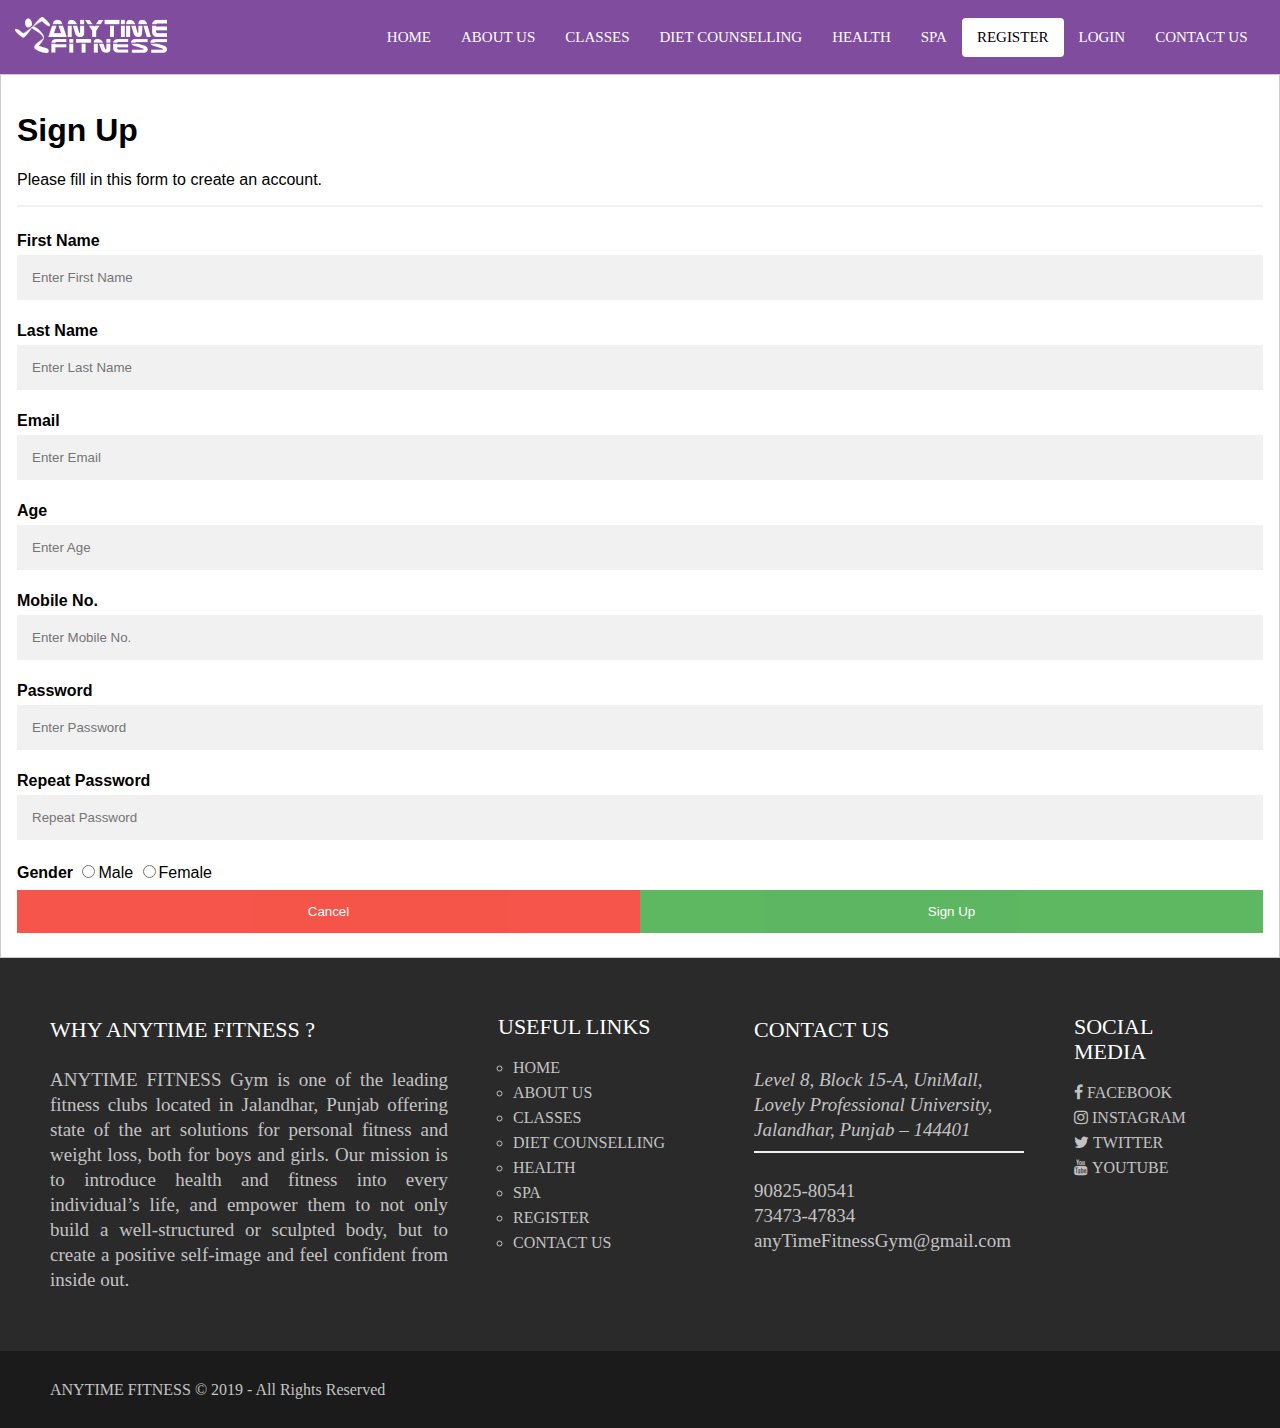
<file: register.html>
﻿<!DOCTYPE html>
<html>
<head>
	<title>AnyTime Fitness</title>
	<meta name="viewport" content="width=device-width, initial-scale=1">
	<link href="stylesheet/registerCSS.css" rel="stylesheet">
	<link href="stylesheet/headerCSS.css" rel="stylesheet">
	<link href="stylesheet/footerCSS.css" rel="stylesheet">
<link href="stylesheet/page.css" rel="stylesheet">
	<link rel="stylesheet" href="https://cdnjs.cloudflare.com/ajax/libs/font-awesome/4.7.0/css/font-awesome.min.css">
</head>
<body>
	
	<div class="header">
		<div class="logo">
			<a href="index.html">
				<img src="images/logo.png" alt="Anytime Fitness home" title="Anytime Fitness" width="152px" >
			</a>
		</div>
	
		<div class="navigation-menu">
			<a href="index.html">Home</a>
			<a href="aboutUs.html">About Us</a>
			<a href="classes.html">Classes</a>
			<a href="dietCounselling.html">Diet Counselling</a>
			<a href="healthAndFitness.html">Health</a>
			<a href="spa.html">SPA</a>
			<a href="register.html" class="active">Register</a>
                         <a href="login.html">login</a>

			<a href="contactUs.html">Contact Us</a>
		</div>
	</div>
	
	<div class="main">
<form style="border:1px solid #ccc">
  <div class="container">
    <h1>Sign Up</h1>
    <p>Please fill in this form to create an account.</p>
    <hr>
<label for="first name"><b>First Name</b></label>
<input type="text" placeholder="Enter First Name" name="first name" required>

<label for="last name"><b>Last Name</b></label>
<input type="text" placeholder="Enter Last Name" name="last name" required>
    <label for="email"><b>Email</b></label>
    <input type="text" placeholder="Enter Email" name="email" required>

<label for="age"><b>Age</b></label>
<input type="text" placeholder="Enter Age" name="age" required>


<label for="mobile no."><b>Mobile No.</b></label>
<input type="text" placeholder="Enter Mobile No." name="mobile no." required>

    <label for="psw"><b>Password</b></label>
    <input type="password" placeholder="Enter Password" name="psw" required>

    <label for="psw-repeat"><b>Repeat Password</b></label>
    <input type="password" placeholder="Repeat Password" name="psw-repeat" required>
<label for="gender"><b>Gender</b></label>
<input type="radio" name="gender" value="">Male
<input type="radio" name="gender" value="">Female</td>
    <div class="clearfix">
      <button type="button" class="cancelbtn">Cancel</button>
      <button type="submit" class="signupbtn">Sign Up</button>
    </div>
  </div>
</form>

	</div>
	
	<div class="footer">
		<div class="upper">
			<div class="column whyUs">
				<p>
					<div class="footerHeader">WHY ANYTIME FITNESS ?</div><br>
					ANYTIME FITNESS Gym is one of the leading fitness clubs located in Jalandhar, Punjab offering state of the art solutions for personal 
					fitness and weight loss, both for boys and girls. Our mission is to introduce health and fitness into every individual’s life, and empower 
					them to not only build a well-structured or sculpted body, but to create a positive self-image and feel confident from inside out.
				</p>
			</div>
		
			<div class="column usefulLinks">
				<p>
					<div class="footerHeader">Useful Links</div>
					<ul>
						<li><a href="homepage.html">Home</a></li>
						<li><a href="aboutUs.html">About Us</a></li>
						<li><a href="classes.html">Classes</a></li>
						<li><a href="dietCounselling.html">Diet Counselling</a></li>
						<li><a href="healthAndFitness.html">Health</a></li>
						<li><a href="spa.html">SPA</a></li>
						<li><a href="register.html">Register</a></li>
						<li><a href="contactUs.html">Contact Us</a></li>
					</ul>
				</p>
			</div>
		
			<div class="column contact">
				<p>
					<div class="footerHeader">CONTACT US</div><br>
					<address>Level 8, Block 15-A, UniMall,<br>
					Lovely Professional University,<br>
					Jalandhar, Punjab – 144401</address>
					<hr>
					90825-80541<br>
					73473-47834<br>
					anyTimeFitnessGym@gmail.com<br>
				</p>
			</div>
			
			<div class="column socialMedia">
				<p>
					<div class="footerHeader">Social Media</div>
					<ul>
						<li><a href="https://www.facebook.com" class="fa fa-facebook">&nbsp;Facebook  </a></li>
						<li><a href="https://www.instagram.com" class="fa fa-instagram">    Instagram</a></li>
						<li><a href="https://www.twitter.com" class="fa fa-twitter">    Twitter</a></li>
						<li><a href="https://www.youtube.com" class="fa fa-youtube">    Youtube</a></li>
					</ul>
				</p>
			</div>
		</div>
		
		<div class="lower">
			<div class="copyright">
				<p>ANYTIME FITNESS © 2019 - All Rights Reserved</p>
			</div>
		</div>
	</div>
	
</body>
</html>
</file>
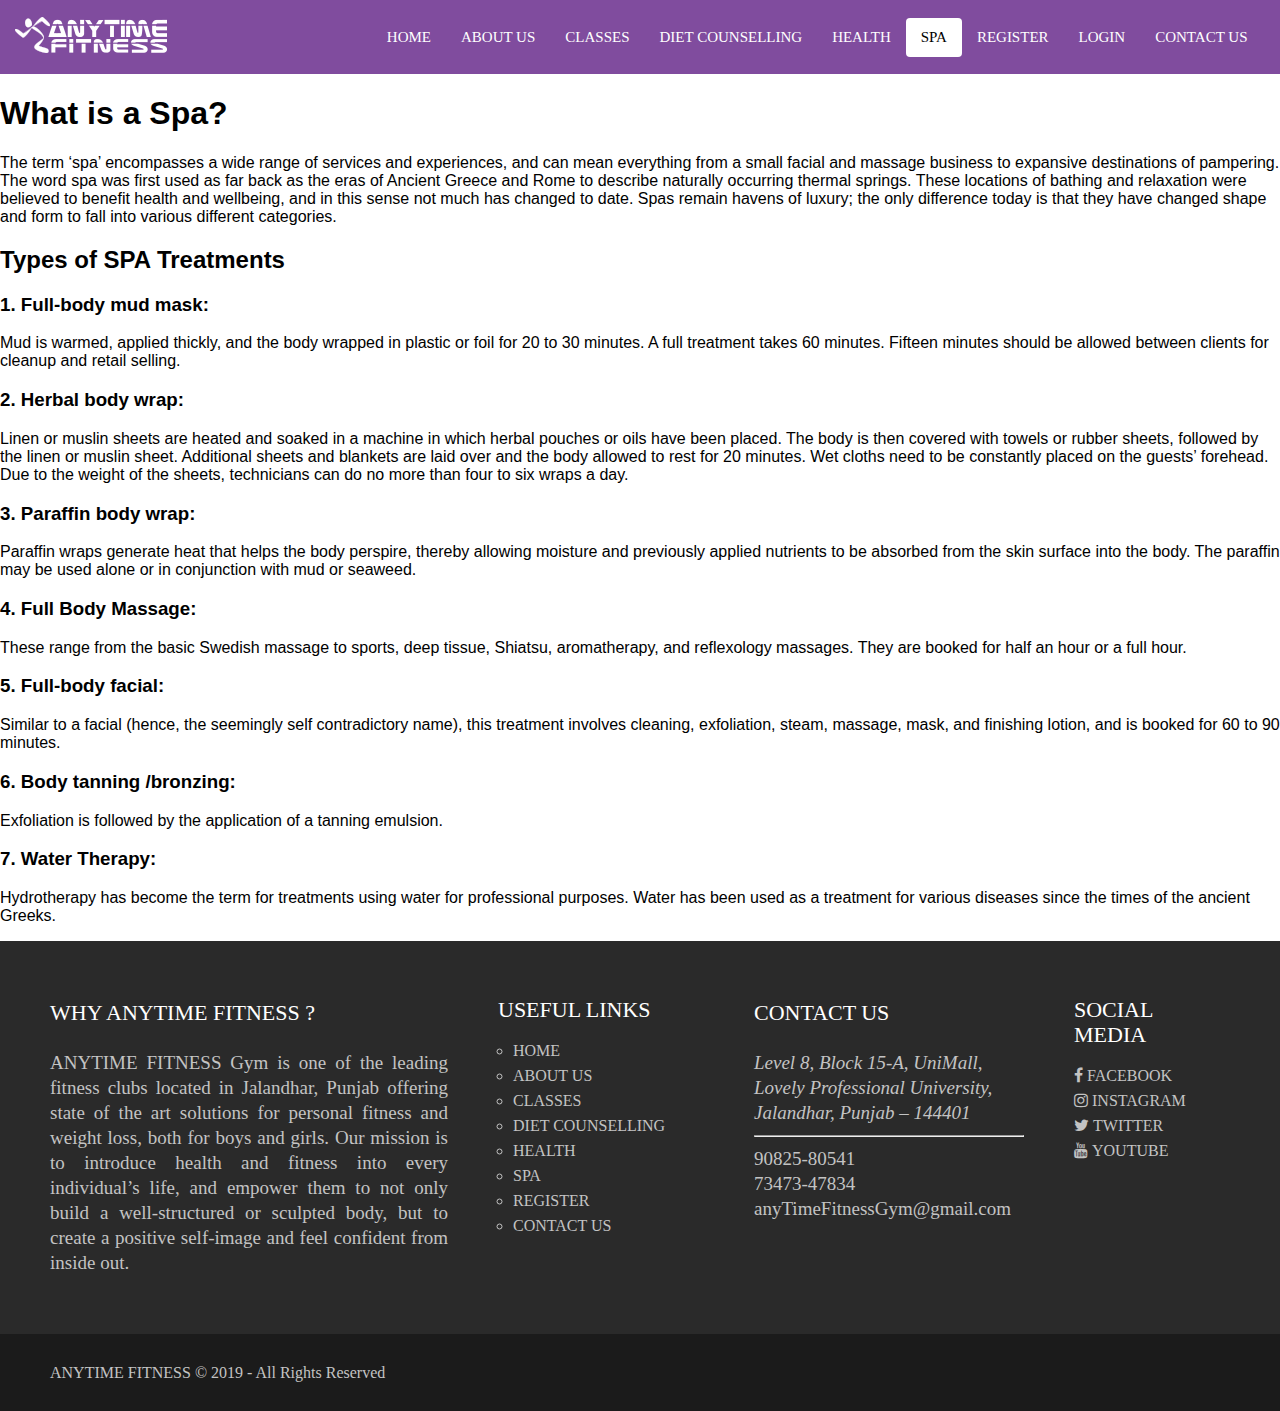
<file: spa.html>
﻿<!DOCTYPE html>
<html>
<head>
	<title>AnyTime Fitness</title>
	<meta name="viewport" content="width=device-width, initial-scale=1">
	<link href="stylesheet/spaCSS.css" rel="stylesheet">
	<link href="stylesheet/headerCSS.css" rel="stylesheet">
	<link href="stylesheet/footerCSS.css" rel="stylesheet">
	<link rel="stylesheet" href="https://cdnjs.cloudflare.com/ajax/libs/font-awesome/4.7.0/css/font-awesome.min.css">
</head>
<body>
	
	<div class="header">
		<div class="logo">
			<a href="index.html">
				<img src="images/logo.png" alt="Anytime Fitness home" title="Anytime Fitness" width="152px" >
			</a>
		</div>
	
		<div class="navigation-menu">
			<a href="index.html">Home</a>
			<a href="aboutUs.html">About Us</a>
			<a href="classes.html">Classes</a>
			<a href="dietCounselling.html">Diet Counselling</a>
			<a href="healthAndFitness.html">Health</a>
			<a href="spa.html" class="active">SPA</a>
			<a href="register.html">Register</a>
                         <a href="login.html">login</a>

			<a href="contactUs.html">Contact Us</a>
		</div>
	</div>
	
	<div class="main">
		<h1>What is a Spa?</h2>
		<p>The term ‘spa’ encompasses a wide range of services and experiences, and can mean everything from a small facial and massage business to expansive destinations of pampering. The word spa was first used as far back as the eras of Ancient Greece and Rome to describe naturally occurring thermal springs. These locations of bathing and relaxation were believed to benefit health and wellbeing, and in this sense not much has changed to date. Spas remain havens of luxury;
			the only difference today is that they have changed shape and form to fall into various different categories.</p>
		
		<h2>Types of SPA Treatments</h2>
		<h3>1. Full-body mud mask:</h3>
		<p>Mud is warmed, applied thickly, and the body wrapped in plastic or foil for 20 to 30 minutes. A full treatment takes 60 minutes. Fifteen minutes should be allowed between clients for cleanup and retail selling.</p>
		
		<h3>2. Herbal body wrap:</h3>
		<p>Linen or muslin sheets are heated and soaked in a machine in which herbal pouches or oils have been placed. The body is then covered with towels or rubber sheets, followed by the linen or muslin sheet. Additional sheets and blankets are laid over and the body allowed to rest for 20 minutes. Wet cloths need to be constantly placed on the guests’ forehead. Due to the weight of the sheets, technicians can do no more than four to six wraps a day.</p>

		<h3>3. Paraffin body wrap:

		</h3>
		<p>Paraffin wraps generate heat that helps the body perspire, thereby allowing moisture and previously applied nutrients to be absorbed from the skin surface into the body. The paraffin may be used alone or in conjunction with mud or seaweed.</p>

		<h3>4. Full Body Massage:</h3>
		<p>These range from the basic Swedish massage to sports, deep tissue, Shiatsu, aromatherapy, and reflexology massages. They are booked for half an hour or a full hour.</p>

		<h3>5. Full-body facial:</h3>
		<p>Similar to a facial (hence, the seemingly self contradictory name), this treatment involves cleaning, exfoliation, steam, massage, mask, and finishing lotion, and is booked for 60 to 90 minutes.</p>

		<h3>6. Body tanning /bronzing:</h3>
		<p>Exfoliation is followed by the application of a tanning emulsion.</p>

		<h3>7. Water Therapy:</h3>
		<p>Hydrotherapy has become the term for treatments using water for professional purposes. Water has been used as a treatment for various diseases since the times of the ancient Greeks.</p>
		
		





	</div>
	
	<div class="footer">
		<div class="upper">
			<div class="column whyUs">
				<p>
					<div class="footerHeader">WHY ANYTIME FITNESS ?</div><br>
					ANYTIME FITNESS Gym is one of the leading fitness clubs located in Jalandhar, Punjab offering state of the art solutions for personal 
					fitness and weight loss, both for boys and girls. Our mission is to introduce health and fitness into every individual’s life, and empower 
					them to not only build a well-structured or sculpted body, but to create a positive self-image and feel confident from inside out.
				</p>
			</div>
		
			<div class="column usefulLinks">
				<p>
					<div class="footerHeader">Useful Links</div>
					<ul>
						<li><a href="index.html">Home</a></li>
						<li><a href="aboutUs.html">About Us</a></li>
						<li><a href="classes.html">Classes</a></li>
						<li><a href="dietCounselling.html">Diet Counselling</a></li>
						<li><a href="healthAndFitness.html">Health</a></li>
						<li><a href="spa.html">SPA</a></li>
						<li><a href="register.html">Register</a></li>
						<li><a href="contactUs.html">Contact Us</a></li>
					</ul>
				</p>
			</div>
		
			<div class="column contact">
				<p>
					<div class="footerHeader">CONTACT US</div><br>
					<address>Level 8, Block 15-A, UniMall,<br>
					Lovely Professional University,<br>
					Jalandhar, Punjab – 144401</address>
					<hr>
					90825-80541<br>
					73473-47834<br>
					anyTimeFitnessGym@gmail.com<br>
				</p>
			</div>
			
			<div class="column socialMedia">
				<p>
					<div class="footerHeader">Social Media</div>
					<ul>
						<li><a href="https://www.facebook.com" class="fa fa-facebook">&nbsp;Facebook  </a></li>
						<li><a href="https://www.instagram.com" class="fa fa-instagram">    Instagram</a></li>
						<li><a href="https://www.twitter.com" class="fa fa-twitter">    Twitter</a></li>
						<li><a href="https://www.youtube.com" class="fa fa-youtube">    Youtube</a></li>
					</ul>
				</p>
			</div>
		</div>
		
		<div class="lower">
			<div class="copyright">
				<p>ANYTIME FITNESS © 2019 - All Rights Reserved</p>
			</div>
		</div>
	</div>
	
</body>
</html>
</file>
<file: stylesheet/homepageCSS.css>
.main{
	text-align:center;
	width:100%;
	overflow: hidden;
	background-color: #fff;
}

.imageContainer{
	position: relative;
	background-color: #000;
	text-align:right;
	font-size:0;
}

.imageContainer img{
	width: 60%;
  height: auto;
  opacity: 1;
}

.imageContainer .center{
	position: absolute;
	top: 35%;
	left: 25%;
	transform: translate(-50%, -50%);
	font-family:Oswald;
	font-size: 40px;
	color:white;
}

.imageContainer .link{
	position: absolute;
	top: 50%;
	left: 25%;
	transform: translate(-50%, -50%);
	font-family:Oswald;
	font-size: 20px;
	font-weight:500;
}

.imageContainer .link a{
	text-decoration:none;
	color:white;
	background:#804c9e;
	padding:10px 15px 10px 15px;
	border-radius:10px;
}

.imageContainer .link a:hover{
	font-size:110%;
}


.classes {
	width:60%;
	margin-left:20%;
	height:auto;
	overflow:hidden;
	text-align:center;
	padding:10px 0px 30px 0px;
}

.classes .class_entry{
	width:25%;
	display: inline-block;
	float: left;
	padding : 20px 30px 20px 30px;
}

.classes .rb{
	border-right: 1px solid #eee;
	border-bottom: 1px solid #eee;
}

.classes .r{
	border-right: 1px solid #eee;
}

.classes .b{
	border-bottom: 1px solid #eee;
}

.icon img{
	width:70px;
}

.time{
	background-color:#804c9e;
	color:white;
	border-radius:12px;
	padding:1px 10px 0px;
	margin:6px 0px;
	font-size:0.85em;
	font-weight:600;
	display:inline-block;
	vertical-align:baseline;
	font-family:open-sans;
}

.name{
	margin-top: 5px;
}

.name a{
	text-decoration:none;
	color:black;
	font-family:oswald;
	font-weight:400;
	text-transform: uppercase;
    font-size: 1.0em;
}


.title hr{
	width:50px;
	height:2.5px;
	background:#000;
	
}
</file>
<file: stylesheet/headerCSS.css>
* {box-sizing: border-box;}

body { 
  margin: 0;
  font-family: Arial, Helvetica, sans-serif;
}

.header {
	width:100%;
	overflow: hidden;
	background-color: #804c9e;
}

.logo {
	float:left;
	padding:17px 15px;
}

.navigation-menu{
	text-align:center;
	float:right;
	padding:17.5px;
}

.navigation-menu a {
  display: inline-block;
  float: left;
  color: #FFF;
  font-family: 'Averta-Bold';
  font-weight: normal;
  font-style: normal;
  font-size:15px;
  text-transform: uppercase;
  text-align: center;
  line-height: 21px;
  padding: 9px 15px 9px 15px;
  text-decoration: none;
  border-radius: 4px;
}

.navigation-menu a:hover {
  background-color: #ddd;
  color: black;
  font-size:110%;
}

.navigation-menu a.active {
  background-color: white;
  color: black;
}

@media screen and (max-width: 500px) {
  .header a {
    float: none;
    display: block;
    text-align: left;
  }
  
  .navigation-menu {
    float: none;
  }
}
</file>
<file: stylesheet/footerCSS.css>
.footer {
	width:100%;
	font-family: 'Averta-Bold';
	font-weight: normal;
	font-style: normal;
	text-align: justify;
	line-height: 25px;
	color:#C3C3C3;
}

.upper{
	width:100%;
	background-color: rgb(42,42,42);
}

.lower{
	width:100%;
	background-color:#1b1b1b;
}

.column {
  float: left;
}

.whyUs{
	width:35%;
	padding: 40px 0px 40px 50px;
	font-size:19px;
}

.usefulLinks{
	width:20%;
	padding: 40px 0px 40px 50px;
	text-transform: uppercase;
	font-size:16px;
}

.contact{
	width:25%;
	padding: 40px 0px 40px 50px;
	font-size:19px;
}

.contact address{
	text-align:left;
}

.socialMedia{
	width:20%;
	padding: 40px 50px 40px 50px;
	text-transform: uppercase;
	font-size:16px;
}

.footerHeader{
	font-size:22px;
	color:white;
}


.usefulLinks ul{
	list-style-type: circle;
	padding-left:15px;
}

.usefulLinks ul a, .socialMedia ul a{
	text-decoration:none;
	color:#C3C3C3;
}

.usefulLinks a:hover , .socialMedia a:hover{
  color: orange;
  font-size:120%;
}

.socialMedia ul{
	list-style-type: none;
	padding-left:0px;
}


.upper:after {
  content: "";
  display: table;
  clear: both;
}

.copyright{
	padding:10px 0px 10px 50px;
}
</file>
<file: stylesheet/classesCSS.css>
.main{
	width:100%;
	overflow: hidden;
	background-color: #fff;
}
</file>
<file: stylesheet/class.css>
h2{
color:blue;
text-align:center;
}
h4{
color:navy;
text-align:center;
}
p{
display:inline;
overflow:hidden;
font-family:verdana;
font-size:20x;
}
.zumba{
background-color:lightblue;
}
.pilates{
background-color:lightgreen;
}
.yoga{
background-color:orange;
}
.spin{
background-color:aqua;
}
li{
display:inline;
}
</file>
<file: stylesheet/contactUsCSS.css>
.main{
	width:100%;
	overflow: hidden;
	background-color: #fff;
}
</file>
<file: stylesheet/contact.css>
/* Style inputs with type="text", select elements and textareas */
input[type=text], select, textarea {
  width: 100%; /* Full width */
  padding: 12px; /* Some padding */  
  border: 1px solid #ccc; /* Gray border */
  border-radius: 4px; /* Rounded borders */
  box-sizing: border-box; /* Make sure that padding and width stays in place */
  margin-top: 6px; /* Add a top margin */
  margin-bottom: 16px; /* Bottom margin */
  resize: vertical /* Allow the user to vertically resize the textarea (not horizontally) */
}

/* Style the submit button with a specific background color etc */
input[type=submit] {
  background-color: #4CAF50;
  color: white;
  padding: 12px 20px;
  border: none;
  border-radius: 4px;
  cursor: pointer;
}

/* When moving the mouse over the submit button, add a darker green color */
input[type=submit]:hover {
  background-color: #45a049;
}

/* Add a background color and some padding around the form */
.container {
  border-radius: 5px;
  background-color: #f2f2f2;
  padding: 20px;
}
</file>
<file: stylesheet/dietCounsellingCSS.css>
.main{
	width:100%;
	overflow: hidden;
	background-color: #fff;
}
</file>
<file: stylesheet/healthAndFitnessCSS.css>
.main{
	width:100%;
	overflow: hidden;
	background-color: #fff;
}
</file>
<file: stylesheet/registerCSS.css>
.main{
	width:100%;
	overflow: hidden;
	background-color: #fff;
}
</file>
<file: stylesheet/page.css>
* {box-sizing: border-box}

/* Full-width input fields */
  input[type=text], input[type=password] {
  width: 100%;
  padding: 15px;
  margin: 5px 0 22px 0;
  display: inline-block;
  border: none;
  background: #f1f1f1;
}

input[type=text]:focus, input[type=password]:focus, input[type=radio]:focus {
  background-color: #ddd;
  outline: none;
}

hr {
  border: 1px solid #f1f1f1;
  margin-bottom: 25px;
}

/* Set a style for all buttons */
button {
  background-color: #4CAF50;
  color: white;
  padding: 14px 20px;
  margin: 8px 0;
  border: none;
  cursor: pointer;
  width: 100%;
  opacity: 0.9;
}

button:hover {
  opacity:1;
}

/* Extra styles for the cancel button */
.cancelbtn {
  padding: 14px 20px;
  background-color: #f44336;
}

/* Float cancel and signup buttons and add an equal width */
.cancelbtn, .signupbtn {
  float: left;
  width: 50%;
}

/* Add padding to container elements */
.container {
  padding: 16px;
}

/* Clear floats */
.clearfix::after {
  content: "";
  clear: both;
  display: table;
}

/* Change styles for cancel button and signup button on extra small screens */
@media screen and (max-width: 300px) {
  .cancelbtn, .signupbtn {
    width: 100%;
  }
}
</file>
<file: stylesheet/spaCSS.css>
.main{
	width:100%;
	overflow: hidden;
	background-color: #fff;
}
</file>
